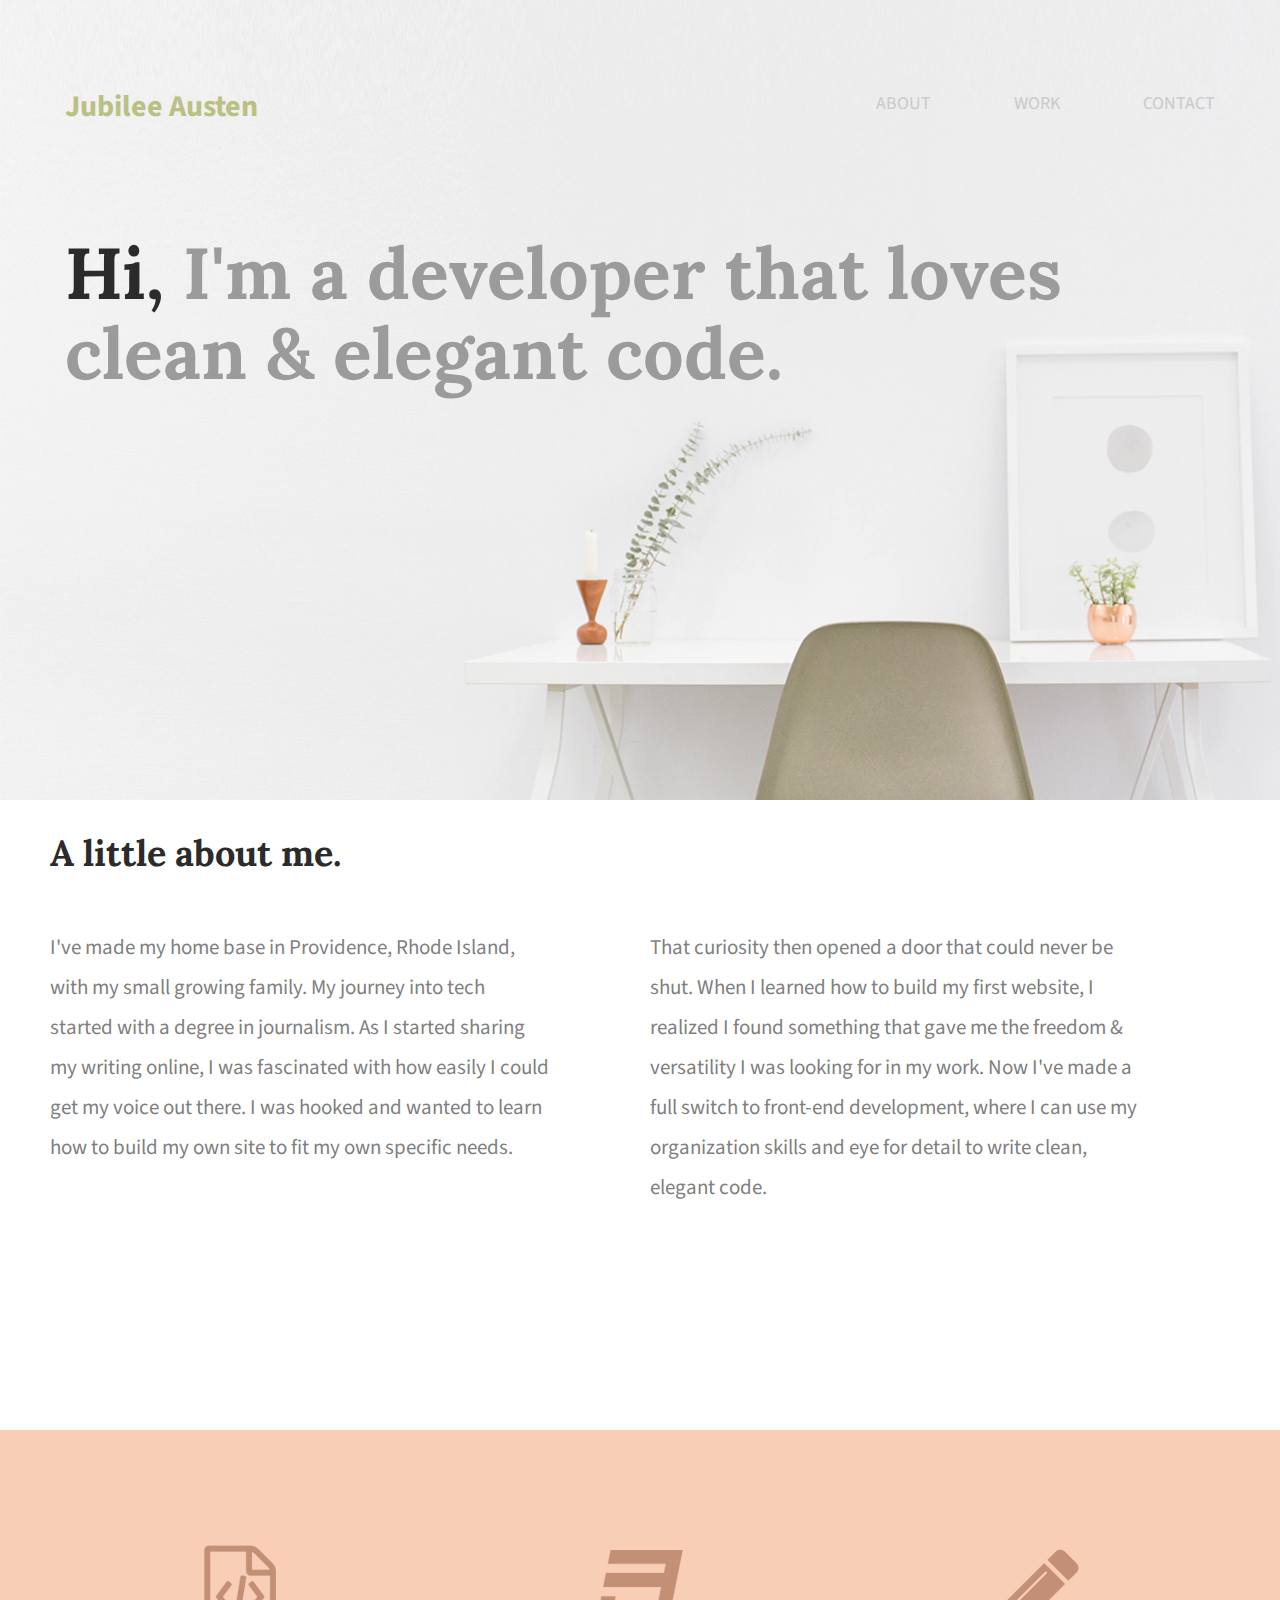
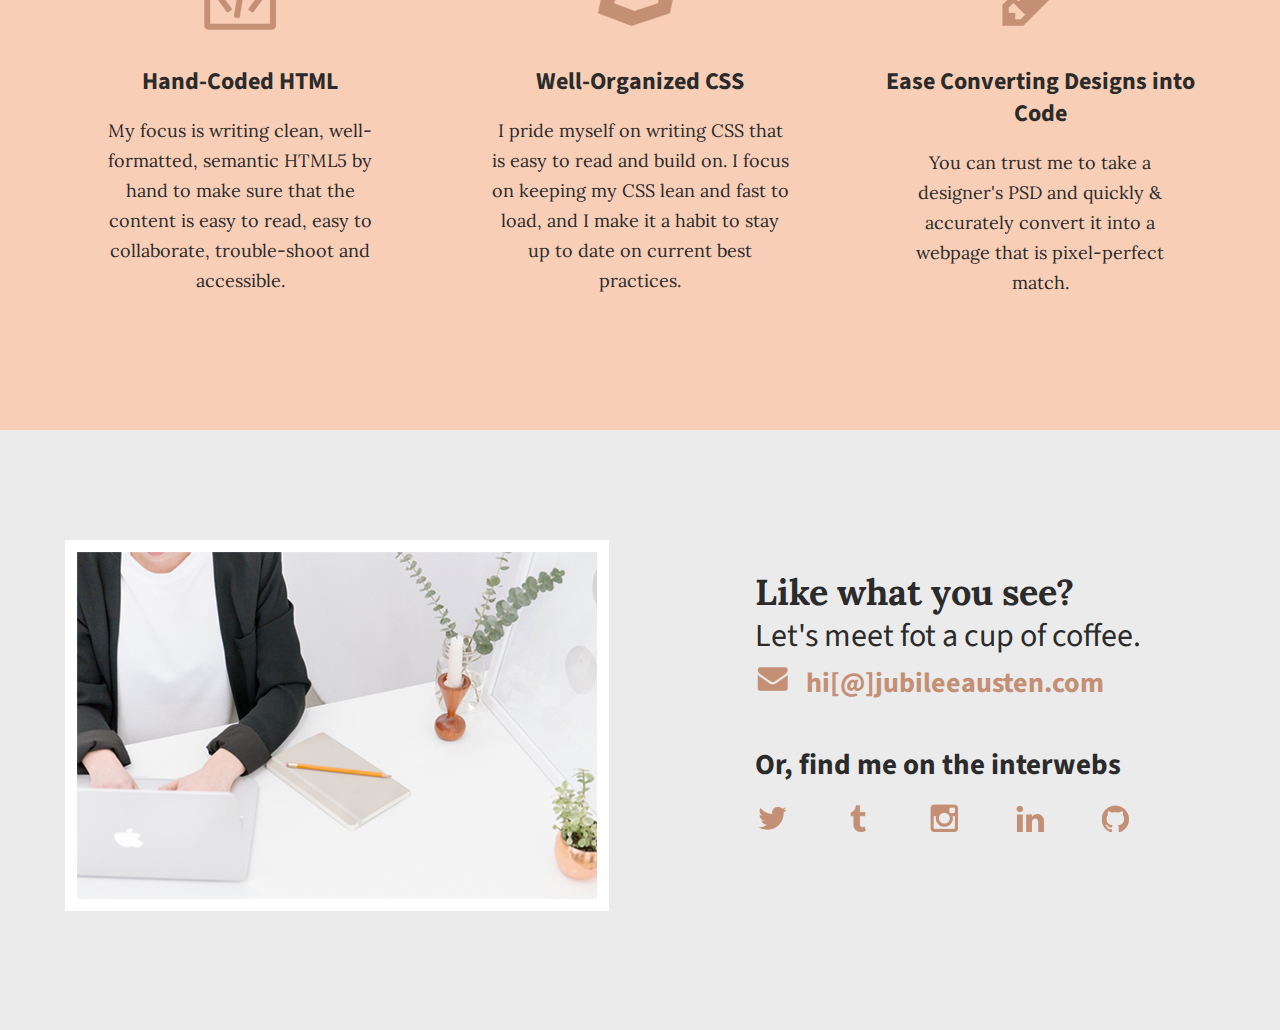
<file: index.html>
<!doctype html>
<!-- FICTITIOUS WEBSITE ON JUBILEE AUSTEN -->
<html lang="en">
    <head>
        <title>Jubilee Austen | Portfolio</title>
        <meta charset="utf-8" />
        <!-- STYLESHEETS AND FONTS -->
        <link rel="stylesheet" href="css/normalize.css" />
        <link rel="stylesheet" href="css/main.css" />
        <link href='https://fonts.googleapis.com/css?family=Source+Sans+Pro:400,700' rel="stylesheet" type="text/css">
        <link href="https://fonts.googleapis.com/css?family=Lora:400,700" rel="stylesheet" type="text/css">
    </head>
    <body>
      <header>
        <div class="full-width">
          <div class="half-width">
            <h1>Jubilee Austen</h1>
          </div>
          <div class="half-width">
            <nav>
              <ul>
                <li><a href="#about">About</a></li>
                <li><a href="#work">Work</a></li>
                <li><a href="#contact">Contact</a></li>
              </ul>
            </nav>
          </div>
            <h2><span>Hi,</span> I'm a developer that loves clean &amp; elegant code.</h2>
        </div>
      </header>
      <main>
        <!-- ABOUT SECTION -->
        <section id="about">
          <h2>A little about me.</h2>
          <div class="half-width">
            <p>I've made my home base in Providence, Rhode Island, with my small growing family. My journey into tech started with a degree in journalism. As I started sharing my writing online, I was fascinated with how easily I could get my voice out there. I was hooked and wanted to learn how to build my own site to fit my own specific needs.</p>
          </div>
          <div class="half-width">
            <p>That curiosity then opened a door that could never be shut. When I learned how to build my first website, I realized I found something that gave me the freedom & versatility I was looking for in my work. Now I've made a full switch to front-end development, where I can use my organization skills and eye for detail to write clean, elegant code.</p>
          </div>
        </section>
        <!-- WORK SECTION -->
        <section id="work">
          <div class="full-width">
            <div class="third-width">
              <img src="img/icon-html.png" alt="HTML icon" />
              <h3>Hand-Coded HTML</h3>
              <p>My focus is writing clean, well-formatted, semantic HTML5 by hand to make sure that the content is easy to read, easy to collaborate, trouble-shoot and accessible.</p>
            </div>
            <div class="third-width">
              <img src="img/icon-css.png" alt="CSS icon" />
              <h3>Well-Organized CSS</h3>
              <p>I pride myself on writing CSS that is easy to read and build on. I focus on keeping my CSS lean and fast to load, and I make it a habit to stay up to date on current best practices.</p>
            </div>
            <div class="third-width">
              <img src="img/icon-pencil.png" alt="Pencil icon" />
              <h3>Ease Converting Designs into Code</h3>
              <p>You can trust me to take a designer's PSD and quickly & accurately convert it into a webpage that is pixel-perfect match.</p>
            </div>
          </div>
        </section>
          <!-- CONTACT/FOOTER SECTION -->
        <footer id="contact">
          <div class="full-width">
            <div class="half-width">
              <img src="img/contact.png" id="contact-img" alt="Contact picture"  />
            </div>
            <div class="half-width" id="contact-info">
              <h2>Like what you see?</h2>
              <h3 id="email-header">Let's meet fot a cup of coffee.</h3>
              <a href="mailto:hi@jubileeausten.com">
                <img src="img/icon-envelope.png" id="envelope" alt="Envelope icon" />
                hi[@]jubileeausten.com</a>
              <h3 id="socialmedia-header">Or, find me on the interwebs</h3>
              <ul>
                <li><a href>
                  <img src="img/icon-twitter.png" alt="Twitter icon" />
                </a></li>
                <li><a href>
                  <img src="img/icon-tumblr.png" alt="Tumblr icon" />
                </a></li>
                <li><a href>
                  <img src="img/icon-instagram.png" alt="Instagram icon" />
                </a></li>
                <li><a href>
                  <img src="img/icon-linkedin.png" alt="linkedin icon" />
                </a></li>
                <li><a href>
                  <img src="img/icon-github.png" alt="Github icon" />
                </a></li>
              </ul>
            </div>
          </div>
        </footer>
      </main>
    </body>
</html>
</file>
<file: css/main.css>
/***** BASE STYLES *****/
body {
  font-family: 'Source Sans Pro', sans-serif;
  color: #2b2b2b;
}
#about, #work, #contact {
  height: 600px;
}

/***** GRID *****/
.full-width {
  width: 1200px;
  margin: 0 auto;
}
.half-width {
  width: 600px;
  float: left;
}
.third-width {
  width: 400px;
  float: left;
}

/***** HEADER *****/
header {
  background-size: cover;
  background: url('../img/hero.png');
  height: 800px;
}
header h1 {
  color: #bbc085;
  font-size: 30px;
  padding: 65px 0 65px 25px;
}
nav {
  float: right;
  padding: 75px 25px;
}
nav ul li {
  display: inline-block;
  list-style-type: none;
}
nav ul li a {
  text-transform: uppercase;
  text-decoration: none;
  font-size: 18px;
  color: #cac9c9;
  padding-left: 80px;
}
header h2 {
  width: 1000px;
  clear: both;
  font-family: 'Lora', serif;
  font-size: 72px;
  line-height: 80px;
  color: #9b9b9b;
  padding: 20px 0 20px 25px;
}
header h2 span {
  color: #2b2b2b;
}

/***** ABOUT *****/
#about .full-width {
  padding: 80px 0;
}
#about h2 {
  font-family: 'Lora', serif;
  font-size: 36px;
  padding-left: 50px;
}
#about p {
  font-size: 21px;
  color: #7f7f7f;
  line-height: 40px;
  padding-left: 50px;
  padding-right: 50px;
}

/***** WORK *****/
#work {
  background: #f9ceb7;
  text-align: center;
}
#work .full-width {
  padding: 115px 0;
}
#work img {
  padding-bottom: 30px;
}
#work h3 {
  font-size: 24px;
  line-height: 32px;
  width: 350px;
  margin: 0 auto;
}
#work p {
  font-family: 'Lora', serif;
  font-size: 18px;
  line-height: 30px;
  padding: 0 50px;
}

/***** CONTACT *****/
#contact {
  background: #ebebeb;
}
#contact .full-width {
  padding: 110px 0;
}
#contact img#contact-img {
  margin-left: 25px;
  border: 12px solid #fff;
}
#contact h2, #contact #email-header, #contact #socialmedia-header, #contact  ul {
  padding-left: 115px;
}
#contact #envelope {
  padding: 0 10px 0 115px;
}
#contact h2 {
  font-family: 'Lora', serif;
  font-size: 36px;
  line-height: 44px;
}
#contact #email-header {
  font-size: 32px;
  font-weight: normal;
  line-height: 44px;
  margin: -30px 0 5px 0;
}
#contact #socialmedia-header {
  font-size: 29px;
  font-weight: bold;
  line-height: 44px;
  margin: 40px 0 0 0;
}

#contact a {
  text-decoration: none;
  color: #c49075;
  font-size: 28px;
  font-weight: bold;
}

#contact ul {
  list-style-type: none;
}

#contact ul li {
  display: inline-block;
}

#contact ul img {
  font-size: 32px;
  padding-right: 48px;
}
</file>
